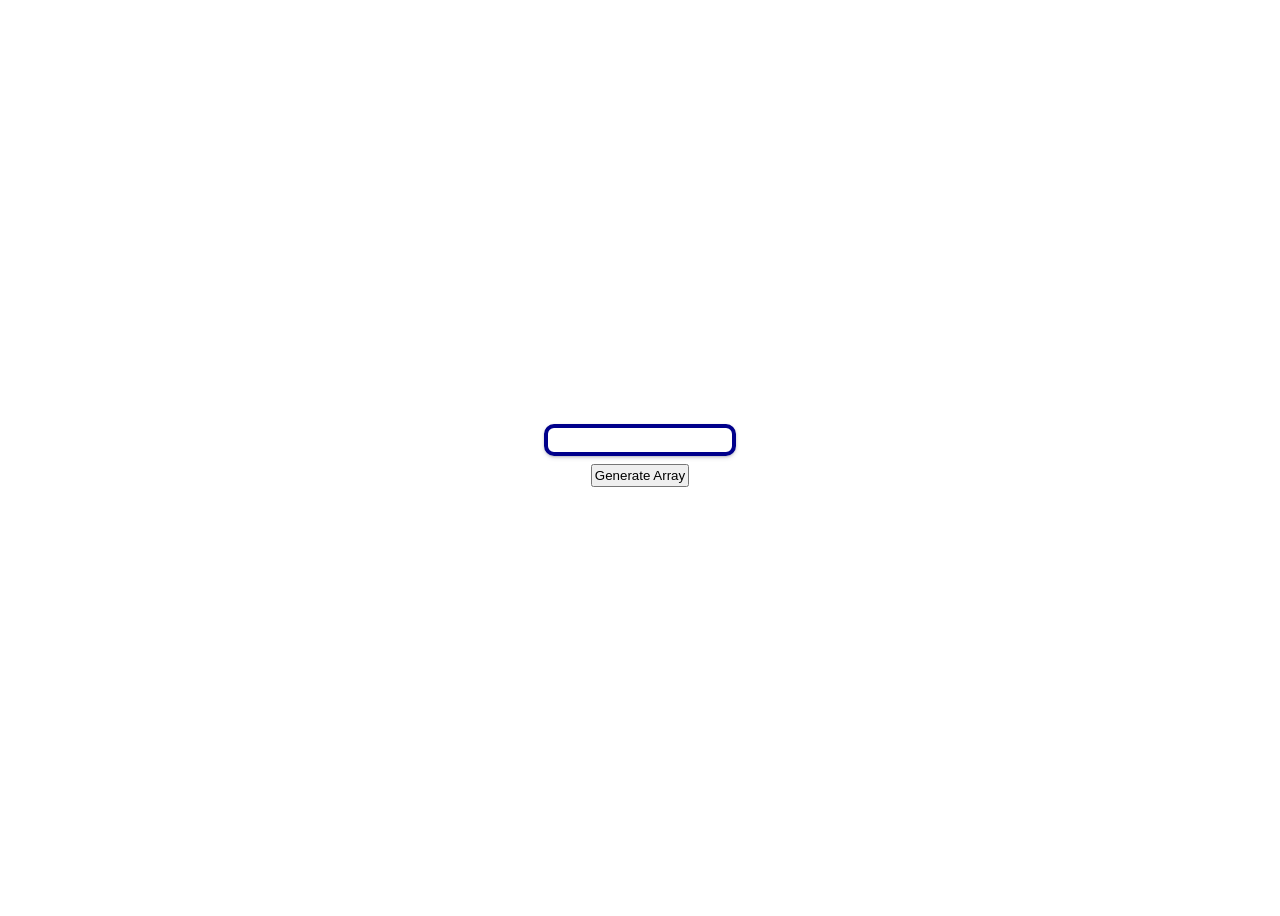
<file: freecodecamp/javascript/labs/sorting-visualizer/index.html>
<!DOCTYPE html>
<html lang="en">

<head>
    <meta charset="UTF-8">
    <meta name="viewport" content="width=device-width, initial-scale=1.0">
    <meta http-equiv="X-UA-Compatible" content="ie=edge">
    <title>Sorting Visualizer</title>
    <link rel="stylesheet" href="styles.css">
</head>

<body>
    <main>
        <div id="array-container">
            <div id="starting-array"></div>
        </div>
        <div id="btn-container">
            <button id="generate-btn" type="button">Generate Array</button>
            <button id="sort-btn" type="button">Sort Array</button>
        </div>
    </main>
    <script src="script.js"></script>
</body>

</html>
</file>
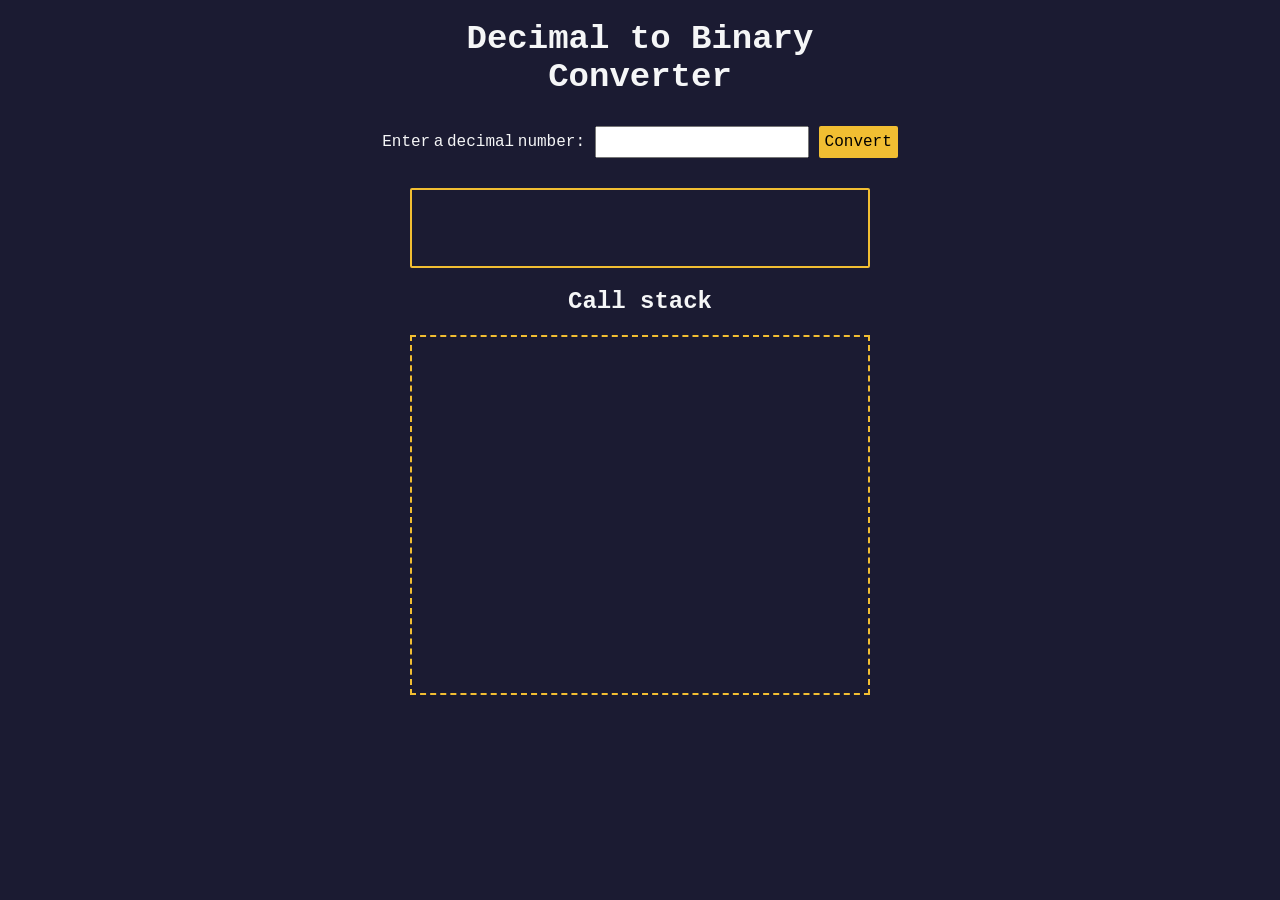
<file: freecodecamp/javascript/workshops/decimal-to-binary-converter/index.html>
<!DOCTYPE html>
<html lang="en">
  <head>
    <meta charset="UTF-8" />
    <meta http-equiv="X-UA-Compatible" content="IE=edge" />
    <meta name="viewport" content="width=device-width, initial-scale=1.0" />
    <title>Decimal to Binary Converter</title>
    <link rel="stylesheet" href="styles.css" />
  </head>
  <body>
    <h1>
      Decimal to Binary <br />
      Converter
    </h1>
    <section class="input-container">
      <label for="number-input">Enter a decimal number:</label>
      <input
        value=""
        type="number"
        name="decimal number input"
        id="number-input"
        class="number-input"
      />
      <button class="convert-btn" id="convert-btn">Convert</button>
    </section>
    <section class="output-container">
      <output id="result" for="number-input"></output>
      <h2>Call stack</h2>
      <div id="animation-container"></div>
    </section>
    <script src="script.js"></script>
  </body>
</html>
</file>
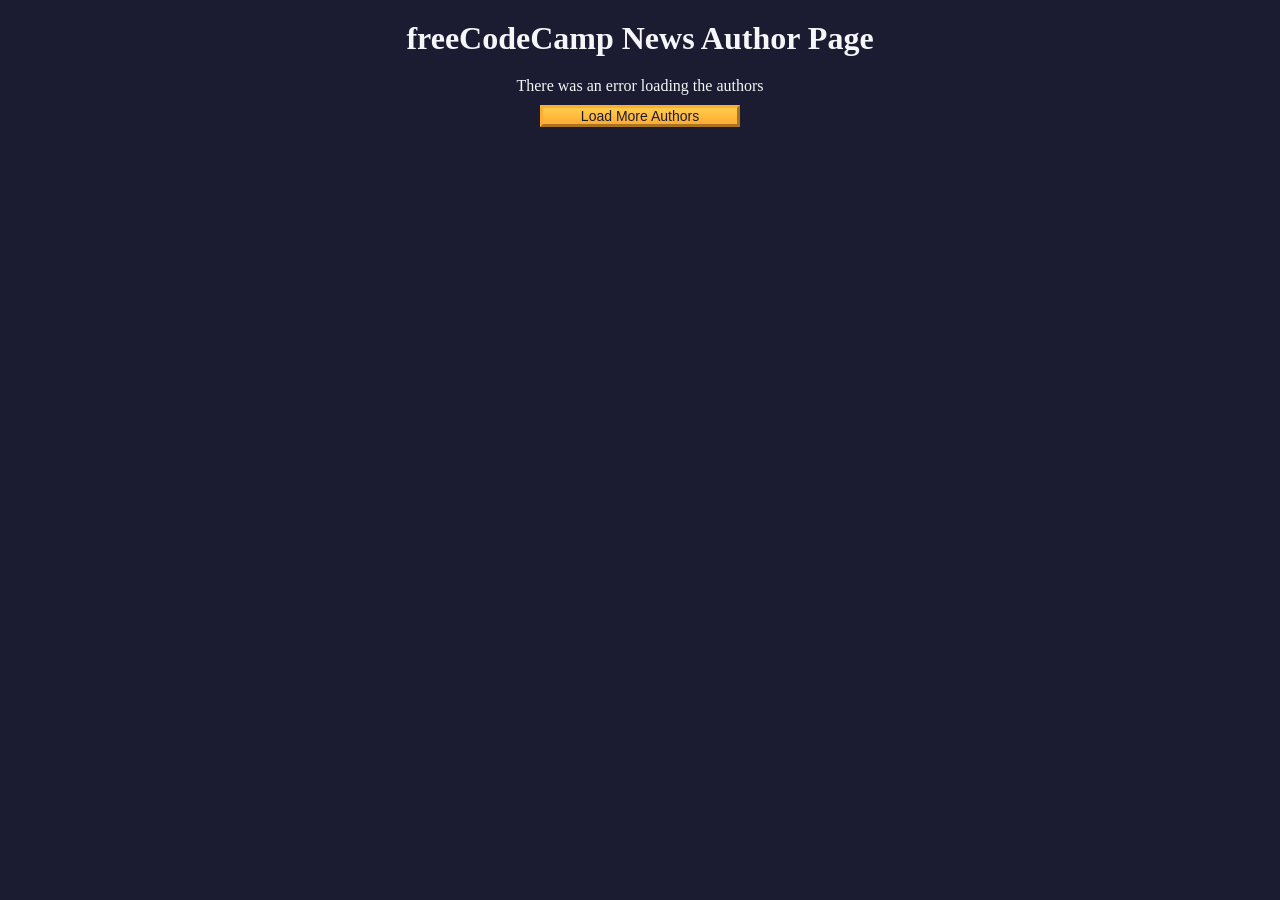
<file: freecodecamp/javascript/workshops/fcc-authors-page/index.html>
<!DOCTYPE html>
<html lang="en">
  <head>
    <meta charset="UTF-8" />
    <meta http-equiv="X-UA-Compatible" content="IE=edge" />
    <meta name="viewport" content="width=device-width, initial-scale=1.0" />
    <title>freeCodeCamp News Author Page</title>
    <link rel="stylesheet" href="./styles.css" />
  </head>
  <body>
    <h1 class="title">freeCodeCamp News Author Page</h1>

    <main>
      <div id="author-container"></div>
      <button class="btn" id="load-more-btn">Load More Authors</button>
    </main>

    <script src="./script.js"></script>
  </body>
</html>
</file>
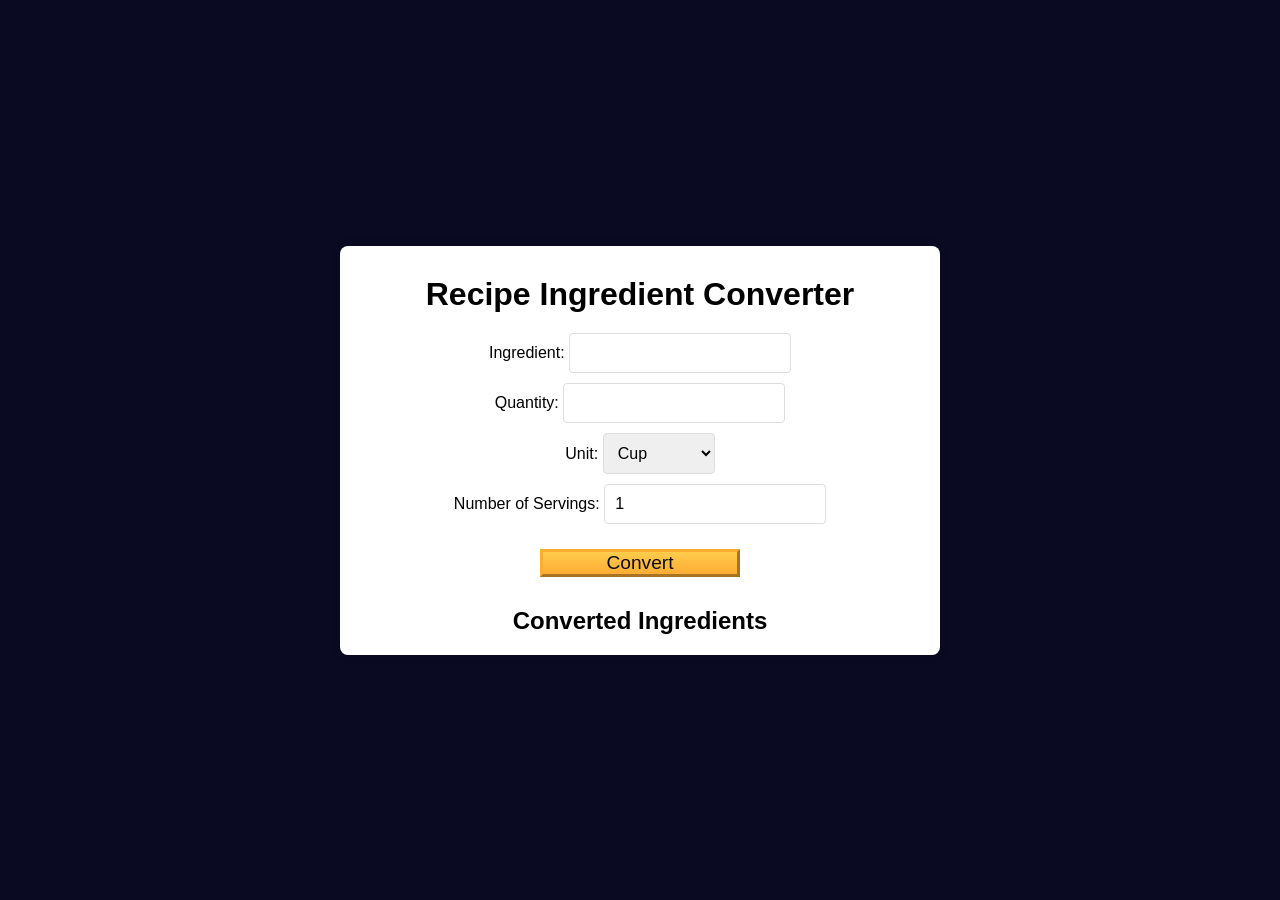
<file: freecodecamp/javascript/workshops/recipe-ingredient-converter/index.html>
<!DOCTYPE html>
<html lang="en">
  <head>
    <meta charset="UTF-8" />
    <meta name="viewport" content="width=device-width, initial-scale=1.0" />
    <title>Recipe Ingredient Converter</title>
    <link rel="stylesheet" href="styles.css" />
  </head>
  <body>
    <main class="container">
      <h1>Recipe Ingredient Converter</h1>
      <form id="recipe-form">
        <div class="input-container">
          <label for="ingredient">Ingredient:</label>
          <input type="text" id="ingredient" required />
        </div>

        <div class="input-container">
          <label for="quantity">Quantity:</label>
          <input type="number" id="quantity" step="any" required />
        </div>

        <div class="input-container">
          <label for="unit">Unit:</label>
          <select id="unit">
            <option value="cup">Cup</option>
            <option value="gram">Gram</option>
            <option value="ounce">Ounce</option>
            <option value="teaspoon">Teaspoon</option>
          </select>
        </div>
        <div class="input-container">
          <label for="servings">Number of Servings:</label>
          <input type="number" id="servings" step="any" value="1" />
        </div>
        <button type="submit">Convert</button>
      </form>

      <section>
        <h2>Converted Ingredients</h2>
        <ul id="result-list"></ul>
      </section>
    </main>
    <script src="script.js"></script>
  </body>
</html>
</file>
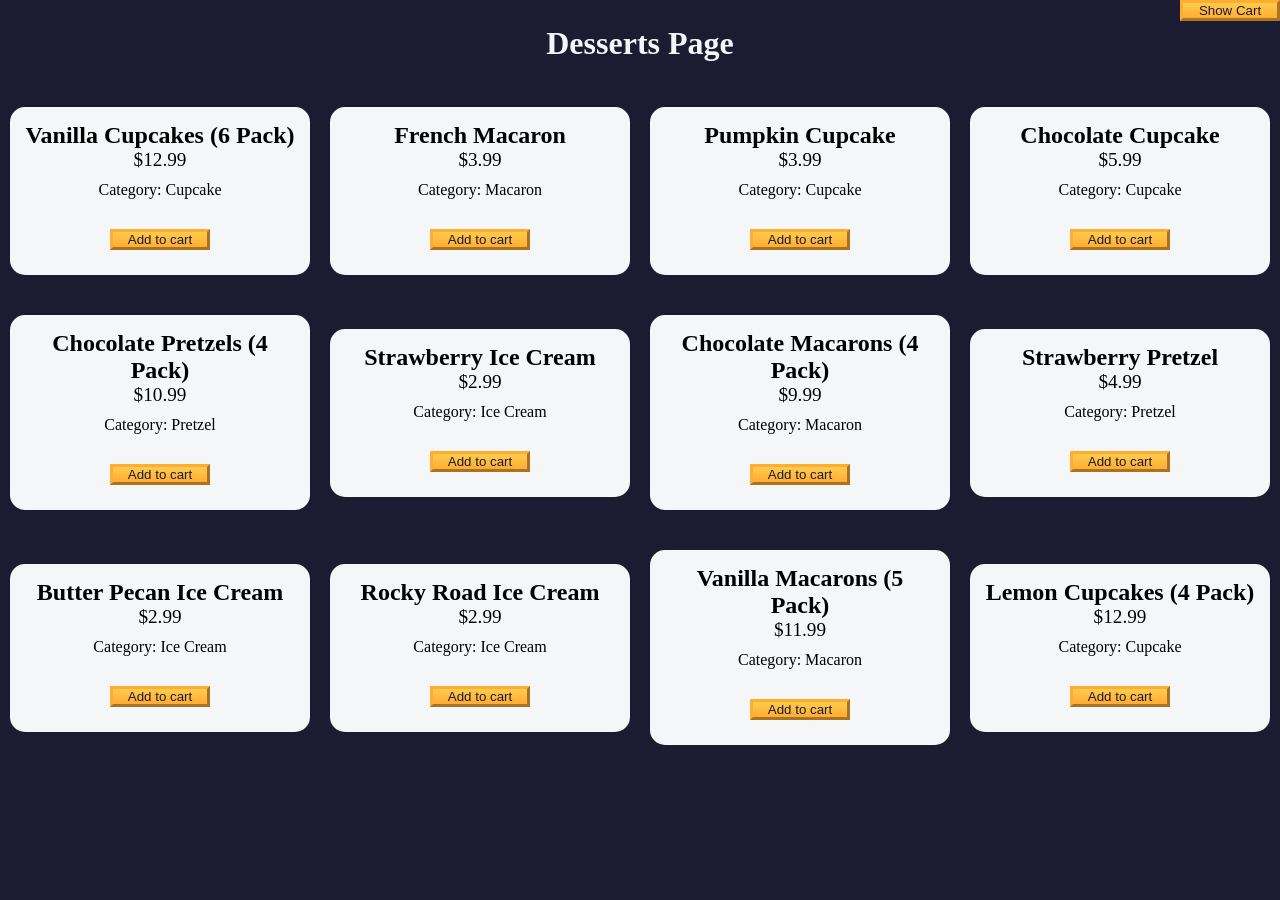
<file: freecodecamp/javascript/workshops/shopping-cart/index.html>
<!DOCTYPE html>
<html lang="en">
  <head>
    <meta charset="UTF-8" />
    <meta http-equiv="X-UA-Compatible" content="IE=edge" />
    <meta name="viewport" content="width=device-width, initial-scale=1.0" />
    <title>freeCodeCamp Shopping Cart</title>
    <link rel="stylesheet" href="./styles.css" />
  </head>
  <body>
    <header>
      <h1 class="title">Desserts Page</h1>
    </header>
    <main>
      <button id="cart-btn" type="button" class="btn">
        <span id="show-hide-cart">Show</span> Cart
      </button>
      <div id="cart-container">
        <button class="btn" id="clear-cart-btn">Clear Cart</button>
        <div id="products-container"></div>
        <p>Total number of items: <span id="total-items">0</span></p>
        <p>Subtotal: <span id="subtotal">$0</span></p>
        <p>Taxes: <span id="taxes">$0</span></p>
        <p>Total: <span id="total">$0</span></p>
      </div>
      <div id="dessert-card-container"></div>
    </main>
    <script src="./script.js"></script>
  </body>
</html>
</file>
<file: freecodecamp/javascript/labs/sorting-visualizer/styles.css>
* {
    box-sizing: border-box;
}

main {
    height: 100vh;
    display: flex;
    justify-content: center;
    flex-direction: column;
    align-items: center;
}

#array-container {
    max-height: 95vh;
    display: flex;
    flex-direction: column;
    flex-wrap: wrap;
    gap: 2px;

}

#array-container>div {
    min-width: 8rem;
    height: 2rem;
    box-shadow: rgba(50, 50, 93, 0.25) 0px 2px 5px -1px, rgba(0, 0, 0, 0.3) 0px 1px 3px -1px;
    border-radius: 10px;
    margin-bottom: 0.2rem;
    border: 2px solid darkgray;
    display: flex;
    justify-content: space-evenly;
    align-items: center;
}

#starting-array {
    border: 4px solid darkblue !important;
}

#btn-container {
    display: flex;
    justify-content: space-around;
}

#sort-btn {
    display: none;
}

button {
    padding: 2px;
    margin: 5px;
}

span {
    border-radius: 2px;
    padding: 0.5px;
    margin: 0
}

@media (min-width: 430px) {
  #array-container>div {
    min-width: 12rem;    
  }
  span {
    padding: 1px;
    margin: 1px;
  }
}
</file>
<file: freecodecamp/javascript/workshops/decimal-to-binary-converter/styles.css>
*,
*::before,
*::after {
  box-sizing: border-box;
  margin: 0;
  padding: 0;
}

:root {
  --light-grey: #f5f6f7;
  --dark-blue: #1b1b32;
  --orange: #f1be32;
}

body {
  display: flex;
  flex-direction: column;
  align-items: center;
  font-family: Menlo, Consolas, Monaco, Liberation Mono, Lucida Console,
    monospace;
  font-size: 1.125rem;
  color: var(--light-grey);
  background-color: var(--dark-blue);
  padding: 0 4px;
}

h1 {
  font-size: 2.125rem;
  text-align: center;
  margin: 20px 0;
}

h2 {
  font-size: 1.5rem;
  text-align: center;
  margin: 20px 0;
}

.input-container {
  display: flex;
  flex-direction: column;
  gap: 10px;
  justify-content: center;
  align-items: center;
  width: clamp(320px, 50vw, 460px);
  margin: 10px auto;
}

.input-container label {
  white-space: nowrap;
  word-spacing: -6px;
}

.convert-btn {
  font-size: inherit;
  font-family: inherit;
  background-color: var(--orange);
  width: 100%;
  height: 2rem;
  padding: 0 6px;
  border: none;
  border-radius: 2px;
  cursor: pointer;
}

.number-input {
  font-size: inherit;
  padding: 0.3rem;
  width: 100%;
}

.output-container {
  margin-inline: auto;
  width: clamp(320px, 50vw, 460px);
}

#result {
  display: flex;
  align-items: center;
  justify-content: center;
  font-size: 2rem;
  text-align: center;
  min-height: 80px;
  margin-block-start: 20px;
  padding: 15px;
  border: 2px solid var(--orange);
  border-radius: 2px;
}

#animation-container {
  display: flex;
  flex-direction: column-reverse;
  justify-content: end;
  gap: 1rem;
  margin-block-end: 1rem;
  min-height: 40vh;
  border: 2px dashed var(--orange);
  padding: 1rem;
}

.animation-frame {
  font-family: -apple-system, BlinkMacSystemFont, avenir next, avenir, segoe ui,
    helvetica neue, helvetica, Cantarell, Ubuntu, roboto, noto, arial,
    sans-serif;
  padding: 15px 10px;
  border: 5px solid var(--orange);
  font-size: 1.2rem;
  text-align: center;
}

@media screen and (min-width: 36em) {
  body {
    font-size: 1rem;
  }

  .input-container {
    flex-direction: row;
    width: unset;
  }

  .number-input {
    width: unset;
  }
}
</file>
<file: freecodecamp/javascript/workshops/fcc-authors-page/styles.css>
* {
  margin: 0;
  padding: 0;
  box-sizing: border-box;
}

:root {
  --main-bg-color: #1b1b32;
  --light-grey: #f5f6f7;
  --dark-purple: #5a01a7;
  --golden-yellow: #feac32;
}

body {
  background-color: var(--main-bg-color);
  text-align: center;
}

.title {
  color: var(--light-grey);
  margin: 20px 0;
}

#author-container {
  display: flex;
  flex-wrap: wrap;
  justify-content: center;
}

.user-card {
  border-radius: 15px;
  width: 300px;
  height: 350px;
  background-color: var(--light-grey);
  margin: 20px;
}

.user-img {
  width: 150px;
  height: 150px;
  object-fit: cover;
}

.purple-divider {
  background-color: var(--dark-purple);
  width: 100%;
  height: 15px;
}

.author-name {
  margin: 10px;
}

.bio {
  margin: 20px;
}

.error-msg {
  color: var(--light-grey);
}

.btn {
  cursor: pointer;
  width: 200px;
  margin: 10px;
  color: var(--main-bg-color);
  font-size: 14px;
  background-color: var(--golden-yellow);
  background-image: linear-gradient(#fecc4c, #ffac33);
  border-color: var(--golden-yellow);
  border-width: 3px;
}
</file>
<file: freecodecamp/javascript/workshops/recipe-ingredient-converter/styles.css>
*,
*::before,
*::after {
  margin: 0;
  padding: 0;
  box-sizing: border-box;
}

:root {
  --dark-grey: #0a0a23;
  --white: #fff;
  --light-grey: #ddd;
  --golden-yellow: #fecc4c;
  --yellow: #ffcc4c;
  --gold: #feac32;
  --orange: #ffac33;
  --dark-orange: #f89808;
}

body {
  font-family: Arial, sans-serif;
  background-color: var(--dark-grey);
  display: flex;
  justify-content: center;
  align-items: center;
  height: 100vh;
}

h1 {
  margin: 10px 0 15px;
}

.container {
  text-align: center;
  background: var(--white);
  padding: 20px;
  border-radius: 8px;
  box-shadow: 0 0 10px rgba(0, 0, 0, 0.1);
  width: 100%;
  max-width: 600px;
}

input,
select {
  padding: 10px;
  font-size: 16px;
  margin: 5px 0;
  border: 1px solid var(--light-grey);
  border-radius: 4px;
}

button {
  font-size: 1.2rem;
  cursor: pointer;
  width: 200px;
  margin: 20px 0 30px;
  color: var(--dark-grey);
  background-color: var(--gold);
  background-image: linear-gradient(var(--golden-yellow), var(--orange));
  border-color: var(--gold);
  border-width: 3px;
}

button:hover {
  background-image: linear-gradient(var(--yellow), var(--dark-orange));
}

ul {
  list-style-type: none;
  padding: 0;
}

li {
  padding: 10px;
  border-bottom: 1px solid var(--light-grey);
  display: flex;
  justify-content: space-between;
}
</file>
<file: freecodecamp/javascript/workshops/shopping-cart/styles.css>
*,
*::before,
*::after {
  margin: 0;
  padding: 0;
  box-sizing: border-box;
}

:root {
  --dark-grey: #1b1b32;
  --light-grey: #f5f6f7;
  --black: #000;
  --white: #fff;
  --grey: #3b3b4f;
  --golden-yellow: #fecc4c;
  --yellow: #ffcc4c;
  --gold: #feac32;
  --orange: #ffac33;
  --dark-orange: #f89808;
}

body {
  background-color: var(--dark-grey);
}

.title {
  color: var(--light-grey);
  text-align: center;
  margin: 25px 0;
}

#dessert-card-container {
  display: flex;
  flex-direction: column;
  flex-wrap: wrap;
  align-items: center;
}

.dessert-card {
  background-color: var(--light-grey);
  padding: 15px;
  text-align: center;
  border-radius: 15px;
  margin: 20px 10px;
}

.dessert-price {
  font-size: 1.2rem;
}

.btn {
  display: block;
  cursor: pointer;
  width: 100px;
  color: var(--dark-grey);
  background-color: var(--gold);
  background-image: linear-gradient(var(--golden-yellow), var(--orange));
  border-color: var(--gold);
  border-width: 3px;
}

.btn:hover {
  background-image: linear-gradient(var(--yellow), var(--dark-orange));
}

#cart-btn {
  position: absolute;
  top: 0;
  right: 0;
}

.add-to-cart-btn {
  margin: 30px auto 10px;
}

#cart-container {
  display: none;
  position: absolute;
  top: 60px;
  right: 0;
  background-color: var(--light-grey);
  width: 200px;
  height: 400px;
  border: 8px double var(--black);
  border-radius: 15px;
  text-align: center;
  font-size: 1.2rem;
  overflow-y: scroll;
}

.product {
  margin: 25px 0;
}

.product-count {
  display: inline-block;
  margin-right: 10px;
}

.product-category {
  margin: 10px 0;
}

@media (min-width: 768px) {
  #dessert-card-container {
    flex-direction: row;
  }

  .dessert-card {
    flex: 1 0 21%;
  }

  #cart-container {
    width: 300px;
  }
}
</file>
